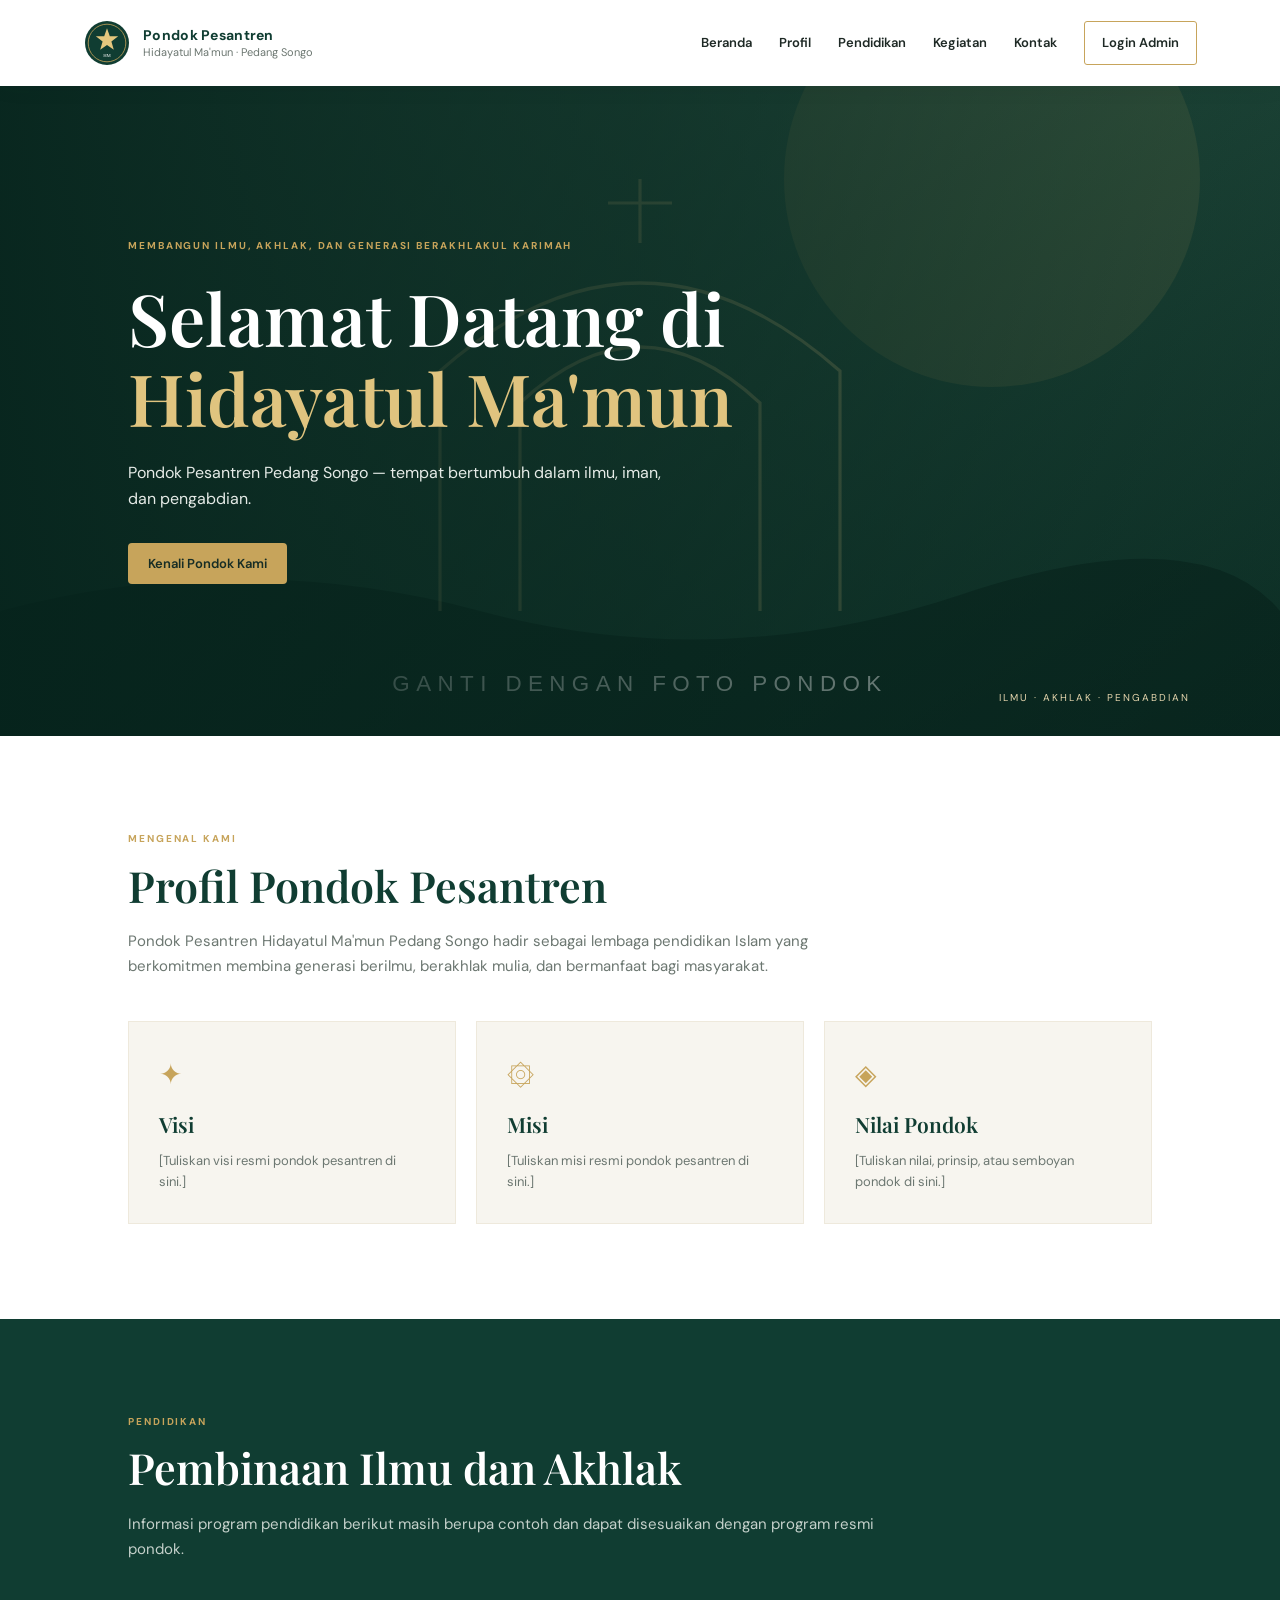
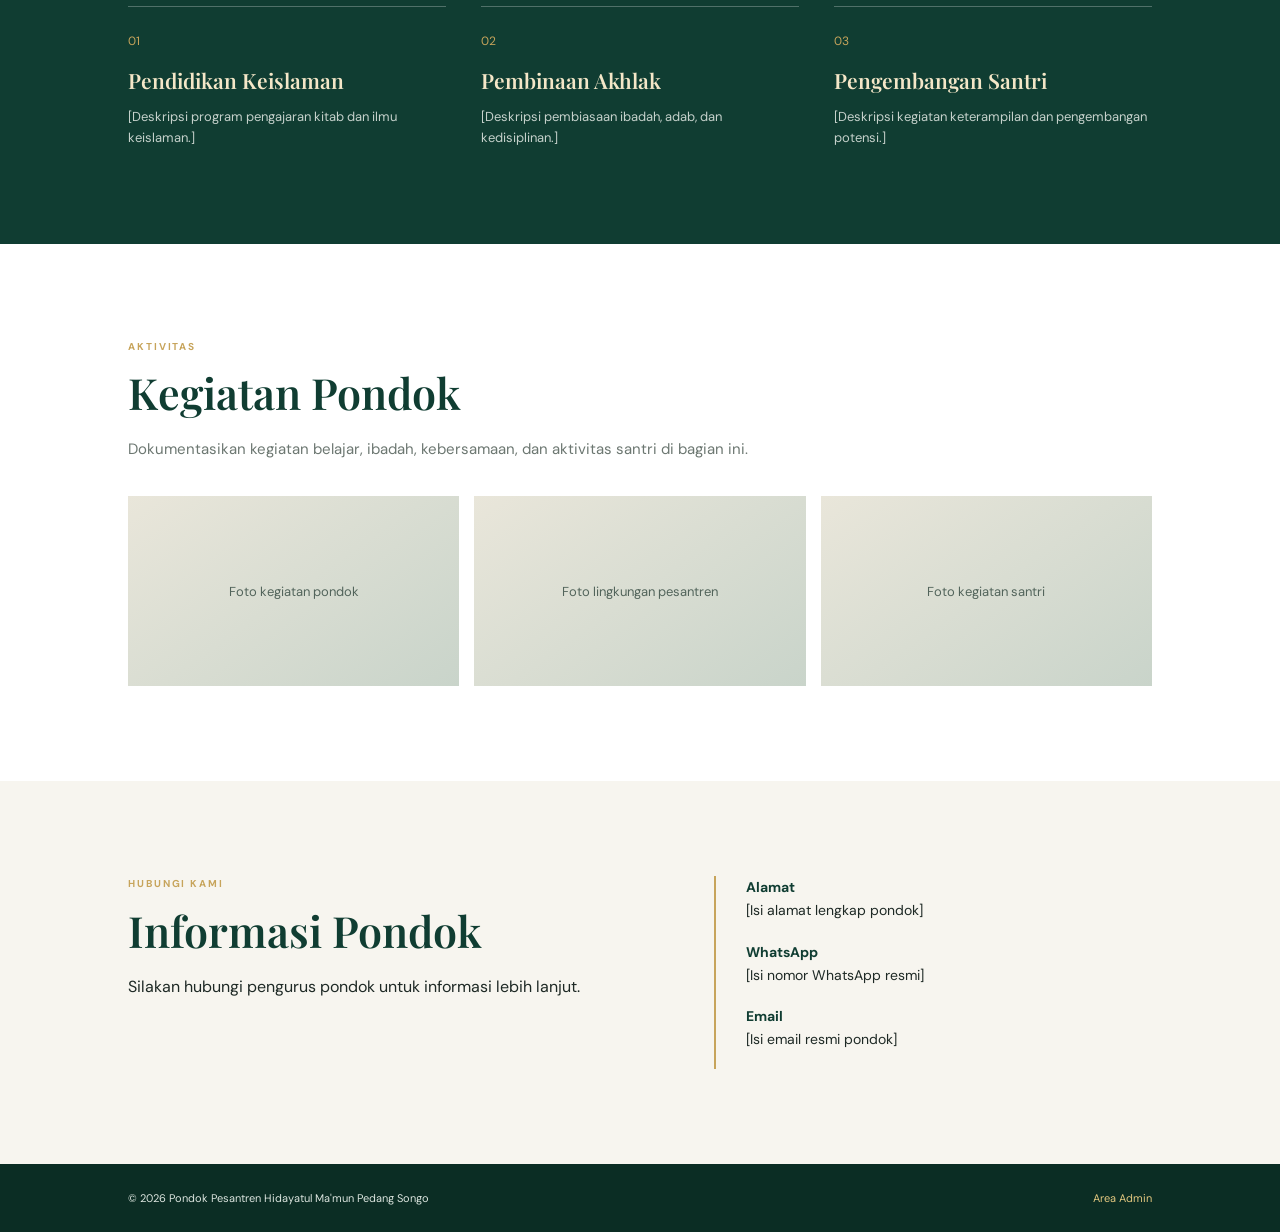
<file: index.html>
<!doctype html>
<html lang="id">
<head>
  <meta charset="utf-8">
  <meta name="viewport" content="width=device-width, initial-scale=1">
  <meta name="description" content="Website resmi Pondok Pesantren Hidayatul Ma'mun Pedang Songo.">
  <title>Pondok Pesantren Hidayatul Ma'mun Pedang Songo</title>
  <link rel="icon" href="assets/logo-placeholder.svg" type="image/svg+xml">
  <link rel="stylesheet" href="css/style.css">
</head>
<body>
  <header class="site-header">
    <a class="brand" href="index.html">
      <img src="assets/logo-placeholder.svg" alt="Logo pondok">
      <span><strong>Pondok Pesantren</strong><small>Hidayatul Ma'mun · Pedang Songo</small></span>
    </a>
    <button class="menu-toggle" id="menuToggle" aria-label="Buka menu">☰</button>
    <nav id="mainNav">
      <a href="#beranda">Beranda</a><a href="#profil">Profil</a><a href="#pendidikan">Pendidikan</a>
      <a href="#kegiatan">Kegiatan</a><a href="#kontak">Kontak</a>
      <a class="nav-login" href="admin/login.html">Login Admin</a>
    </nav>
  </header>

  <main>
    <section class="hero" id="beranda">
      <div class="hero-shade"></div>
      <div class="hero-content">
        <p class="eyebrow">Membangun ilmu, akhlak, dan generasi berakhlakul karimah</p>
        <h1>Selamat Datang di<br><span>Hidayatul Ma'mun</span></h1>
        <p class="hero-copy">Pondok Pesantren Pedang Songo — tempat bertumbuh dalam ilmu, iman, dan pengabdian.</p>
        <a class="button button-gold" href="#profil">Kenali Pondok Kami</a>
      </div>
      <div class="hero-note">Ilmu · Akhlak · Pengabdian</div>
    </section>

    <section class="intro section" id="profil">
      <div class="section-kicker">Mengenal Kami</div>
      <h2>Profil Pondok Pesantren</h2>
      <p class="section-lead">Pondok Pesantren Hidayatul Ma'mun Pedang Songo hadir sebagai lembaga pendidikan Islam yang berkomitmen membina generasi berilmu, berakhlak mulia, dan bermanfaat bagi masyarakat.</p>
      <div class="three-cards">
        <article class="info-card"><span class="card-icon">✦</span><h3>Visi</h3><p>[Tuliskan visi resmi pondok pesantren di sini.]</p></article>
        <article class="info-card"><span class="card-icon">۞</span><h3>Misi</h3><p>[Tuliskan misi resmi pondok pesantren di sini.]</p></article>
        <article class="info-card"><span class="card-icon">◈</span><h3>Nilai Pondok</h3><p>[Tuliskan nilai, prinsip, atau semboyan pondok di sini.]</p></article>
      </div>
    </section>

    <section class="dark-section section" id="pendidikan">
      <div class="section-kicker">Pendidikan</div><h2>Pembinaan Ilmu dan Akhlak</h2>
      <p class="section-lead">Informasi program pendidikan berikut masih berupa contoh dan dapat disesuaikan dengan program resmi pondok.</p>
      <div class="program-grid">
        <div><span>01</span><h3>Pendidikan Keislaman</h3><p>[Deskripsi program pengajaran kitab dan ilmu keislaman.]</p></div>
        <div><span>02</span><h3>Pembinaan Akhlak</h3><p>[Deskripsi pembiasaan ibadah, adab, dan kedisiplinan.]</p></div>
        <div><span>03</span><h3>Pengembangan Santri</h3><p>[Deskripsi kegiatan keterampilan dan pengembangan potensi.]</p></div>
      </div>
    </section>

    <section class="section" id="kegiatan">
      <div class="section-kicker">Aktivitas</div><h2>Kegiatan Pondok</h2>
      <p class="section-lead">Dokumentasikan kegiatan belajar, ibadah, kebersamaan, dan aktivitas santri di bagian ini.</p>
      <div class="gallery-placeholder">
        <div>Foto kegiatan pondok</div><div>Foto lingkungan pesantren</div><div>Foto kegiatan santri</div>
      </div>
    </section>

    <section class="contact-section section" id="kontak">
      <div><div class="section-kicker">Hubungi Kami</div><h2>Informasi Pondok</h2><p>Silakan hubungi pengurus pondok untuk informasi lebih lanjut.</p></div>
      <div class="contact-details">
        <p><b>Alamat</b><br>[Isi alamat lengkap pondok]</p>
        <p><b>WhatsApp</b><br>[Isi nomor WhatsApp resmi]</p>
        <p><b>Email</b><br>[Isi email resmi pondok]</p>
      </div>
    </section>
  </main>

  <footer><span>© <span id="year"></span> Pondok Pesantren Hidayatul Ma'mun Pedang Songo</span><a href="admin/login.html">Area Admin</a></footer>
  <script src="js/config.js"></script>
  <script src="js/main.js"></script>
</body>
</html>
</file>
<file: css/style.css>
@import url('https://fonts.googleapis.com/css2?family=DM+Sans:wght@400;500;600;700&family=Playfair+Display:wght@500;600;700&display=swap');
:root{--green:#103d32;--green2:#185646;--gold:#c7a45b;--cream:#f7f5ef;--ink:#1e2925;--muted:#6c7771;--line:#e5e8e3;--white:#fff;--shadow:0 18px 55px rgba(13,43,34,.10)}
*{box-sizing:border-box}html{scroll-behavior:smooth}body{margin:0;color:var(--ink);font-family:'DM Sans',sans-serif;line-height:1.65}a{color:inherit;text-decoration:none}.site-header{height:86px;padding:0 6.5%;display:flex;align-items:center;justify-content:space-between;background:#fff;position:sticky;top:0;z-index:20;box-shadow:0 3px 18px #102d2410}.brand{display:flex;align-items:center;gap:12px;color:var(--green)}.brand img{width:48px;height:48px;object-fit:contain}.brand strong,.brand small{display:block;line-height:1.35}.brand strong{font-size:14px;letter-spacing:.02em}.brand small{font-size:11px;color:var(--muted)}nav{display:flex;align-items:center;gap:27px;font-size:13px;font-weight:600}nav a:hover{color:var(--gold)}.nav-login{padding:10px 17px;border:1px solid var(--gold);border-radius:3px}.menu-toggle{display:none;background:none;border:0;font-size:25px;color:var(--green)}
.hero{min-height:650px;background:linear-gradient(90deg,rgba(5,34,27,.91),rgba(5,34,27,.58),rgba(5,34,27,.12)),url('../assets/hero-placeholder.svg') center/cover;position:relative;display:flex;align-items:center;padding:80px 10%;color:#fff}.hero-content{max-width:690px;position:relative;z-index:1}.eyebrow,.section-kicker{text-transform:uppercase;letter-spacing:.19em;font-size:10px;font-weight:700;color:var(--gold)}h1,h2,h3,p{margin-top:0}.hero h1{font:600 clamp(42px,6vw,72px)/1.12 'Playfair Display',serif;margin:22px 0}.hero h1 span{color:#e0c47f}.hero-copy{max-width:540px;color:#e5ebe7;font-size:16px;margin-bottom:30px}.button{border:0;display:inline-flex;align-items:center;justify-content:center;padding:12px 20px;border-radius:4px;font:600 13px 'DM Sans';cursor:pointer;transition:.2s}.button:hover{transform:translateY(-1px);filter:brightness(1.05)}.button-gold{background:var(--gold);color:#172d25}.button-primary{background:var(--green);color:#fff}.button-outline{background:#fff;color:var(--green);border:1px solid #cbd5cf}.hero-note{position:absolute;bottom:30px;right:7%;font-size:10px;letter-spacing:.2em;color:#e5d5ad;text-transform:uppercase}
.section{padding:95px 10%}.section h2{font:600 clamp(30px,4vw,43px)/1.2 'Playfair Display',serif;color:var(--green);margin:12px 0 18px}.section-lead{max-width:760px;color:var(--muted);font-size:15px}.three-cards{display:grid;grid-template-columns:repeat(3,1fr);gap:20px;margin-top:42px}.info-card{padding:30px;background:var(--cream);border:1px solid #eee9dc}.card-icon{color:var(--gold);font-size:28px}.info-card h3,.program-grid h3{font:600 21px 'Playfair Display';color:var(--green);margin:12px 0}.info-card p,.program-grid p{font-size:13px;color:var(--muted);margin:0}.dark-section{background:var(--green);color:white}.dark-section h2{color:white}.dark-section .section-lead{color:#c5d1cb}.program-grid{display:grid;grid-template-columns:repeat(3,1fr);gap:35px;margin-top:45px}.program-grid>div{border-top:1px solid #ffffff44;padding-top:20px}.program-grid span{color:var(--gold);font-size:12px}.program-grid h3{color:#f4e7c8}.program-grid p{color:#c5d1cb}.gallery-placeholder{display:grid;grid-template-columns:repeat(3,1fr);gap:15px;margin-top:35px}.gallery-placeholder div{min-height:190px;background:linear-gradient(145deg,#e9e6da,#c9d4ca);display:grid;place-items:center;color:#52645b;font-size:13px}.contact-section{background:var(--cream);display:grid;grid-template-columns:1.2fr 1fr;gap:60px}.contact-details{border-left:2px solid var(--gold);padding-left:30px;font-size:14px}.contact-details p{margin-bottom:18px}.contact-details b{color:var(--green)}footer{background:#0b2d24;color:#dce5df;padding:25px 10%;display:flex;justify-content:space-between;font-size:11px}footer a{color:#e2c77f}
.admin-body,.dashboard-body{background:#f5f7f5;min-height:100vh}.auth-wrap{max-width:470px;margin:45px auto;padding:20px}.back-link{font-size:13px;color:var(--green)}.auth-card{margin-top:25px;background:#fff;border:1px solid var(--line);border-radius:10px;padding:38px;box-shadow:var(--shadow)}.auth-logo{width:64px;height:64px;object-fit:contain}.auth-card h1,.dashboard h1{font:600 32px 'Playfair Display';color:var(--green);margin:5px 0}.muted{color:var(--muted);font-size:13px}.auth-card label,.student-dialog label{display:block;font-size:12px;font-weight:700;margin:17px 0 6px}input,select,textarea{width:100%;padding:12px;border:1px solid #dce3dd;border-radius:5px;font:14px 'DM Sans';background:#fff;color:var(--ink)}input:focus,select:focus,textarea:focus{outline:2px solid #b8d2c3;border-color:var(--green)}.auth-card .button{margin-top:22px}.full{width:100%}.tiny-note{font-size:11px;color:#77827b;margin-top:20px}.form-message{font-size:12px;color:#a33;margin:10px 0}.admin-header{background:#fff;border-bottom:1px solid var(--line);padding:14px 5%;display:flex;align-items:center;justify-content:space-between}.admin-actions{display:flex;align-items:center;gap:15px}.dashboard{max-width:1200px;margin:45px auto;padding:0 25px}.dashboard-heading{margin-bottom:25px}.stats-grid{display:grid;grid-template-columns:repeat(4,1fr);gap:15px;margin-bottom:25px}.stat-card,.panel{background:#fff;border:1px solid var(--line);border-radius:8px;padding:22px}.stat-card span{font-size:12px;color:var(--muted)}.stat-card strong{display:block;font:600 32px 'Playfair Display';color:var(--green);margin-top:5px}.panel-heading{display:flex;justify-content:space-between;align-items:center;gap:15px}.panel-heading h2{font:600 23px 'Playfair Display';color:var(--green);margin:0}.panel-heading p{margin:3px 0}.toolbar{display:flex;gap:10px;margin:22px 0}.toolbar input{max-width:420px}.table-wrap{overflow-x:auto}table{width:100%;border-collapse:collapse;font-size:12px}th,td{text-align:left;padding:13px 10px;border-bottom:1px solid var(--line);white-space:nowrap}th{background:#f7f8f6;color:#52645b;font-size:11px}.table-action{border:0;background:none;color:var(--green);cursor:pointer;font-weight:700;margin-right:8px}.table-action.delete{color:#b34b45}.student-dialog{border:0;border-radius:10px;width:min(720px,calc(100% - 25px));padding:0;box-shadow:0 20px 80px #0004}.student-dialog::backdrop{background:#0b211bcc}.student-dialog form{padding:28px}.dialog-heading,.dialog-actions{display:flex;align-items:center;justify-content:space-between;gap:12px}.dialog-heading h2{font:600 24px 'Playfair Display';color:var(--green);margin:0}.close-button{border:0;background:none;font-size:27px;cursor:pointer}.form-grid{display:grid;grid-template-columns:1fr 1fr;gap:0 16px}.form-grid .wide{grid-column:1/-1}.dialog-actions{justify-content:flex-end;margin-top:20px}
@media(max-width:800px){.site-header{height:72px;padding:0 5%}.brand img{width:42px;height:42px}.menu-toggle{display:block}nav{display:none;position:absolute;top:72px;left:0;right:0;background:#fff;padding:18px 6%;box-shadow:var(--shadow);flex-direction:column;align-items:flex-start;gap:15px}nav.open{display:flex}.hero{min-height:570px;padding:65px 7%}.section{padding:70px 7%}.three-cards,.program-grid{grid-template-columns:1fr}.gallery-placeholder{grid-template-columns:1fr 1fr}.contact-section{grid-template-columns:1fr;gap:20px}.stats-grid{grid-template-columns:1fr 1fr}.panel-heading{align-items:flex-start;flex-direction:column}.admin-header{padding:12px 4%}.admin-actions .muted{display:none}}
@media(max-width:480px){.hero h1{font-size:43px}.gallery-placeholder{grid-template-columns:1fr}.gallery-placeholder div{min-height:150px}.stats-grid{gap:8px}.stat-card{padding:14px}.stat-card strong{font-size:25px}.toolbar{flex-direction:column}.toolbar input{max-width:none}.form-grid{grid-template-columns:1fr}.form-grid .wide{grid-column:auto}.auth-card{padding:25px}footer{padding:22px 7%;gap:12px;flex-direction:column}}
</file>
